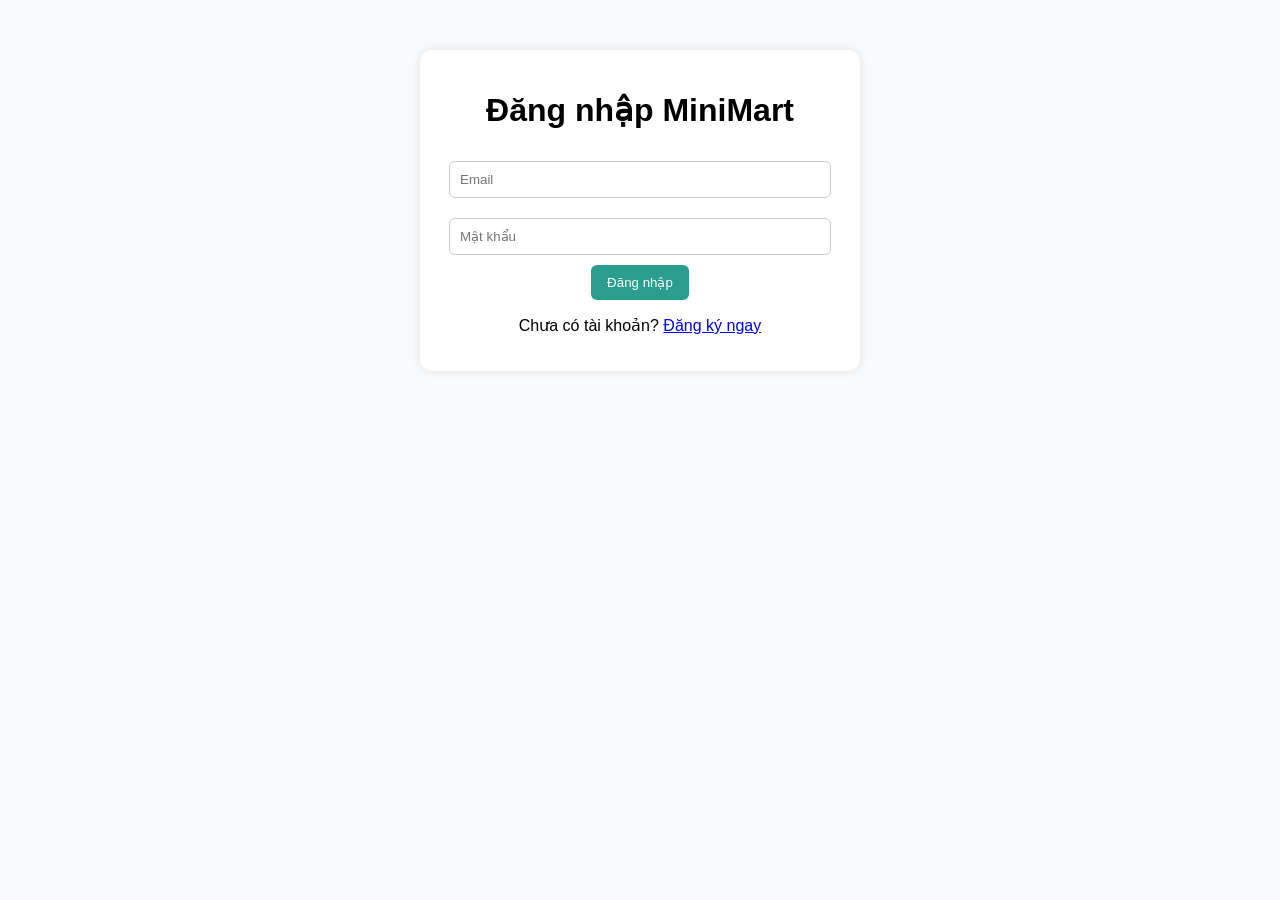
<file: index.html>
<!DOCTYPE html>
<html lang="vi">
<head>
  <meta charset="UTF-8" />
  <meta name="viewport" content="width=device-width, initial-scale=1.0" />
  <title>Đăng nhập MiniMart</title>
  <link rel="stylesheet" href="css/style.css" />
</head>
<body>
  <div class="container">
    <h1>Đăng nhập MiniMart</h1>
    <input type="email" id="loginEmail" placeholder="Email" />
    <input type="password" id="loginPassword" placeholder="Mật khẩu" />
    <button id="loginBtn">Đăng nhập</button>
    <p>Chưa có tài khoản? <a href="register.html">Đăng ký ngay</a></p>
  </div>
  <script src="js/script.js"></script>
</body>
</html>
</file>
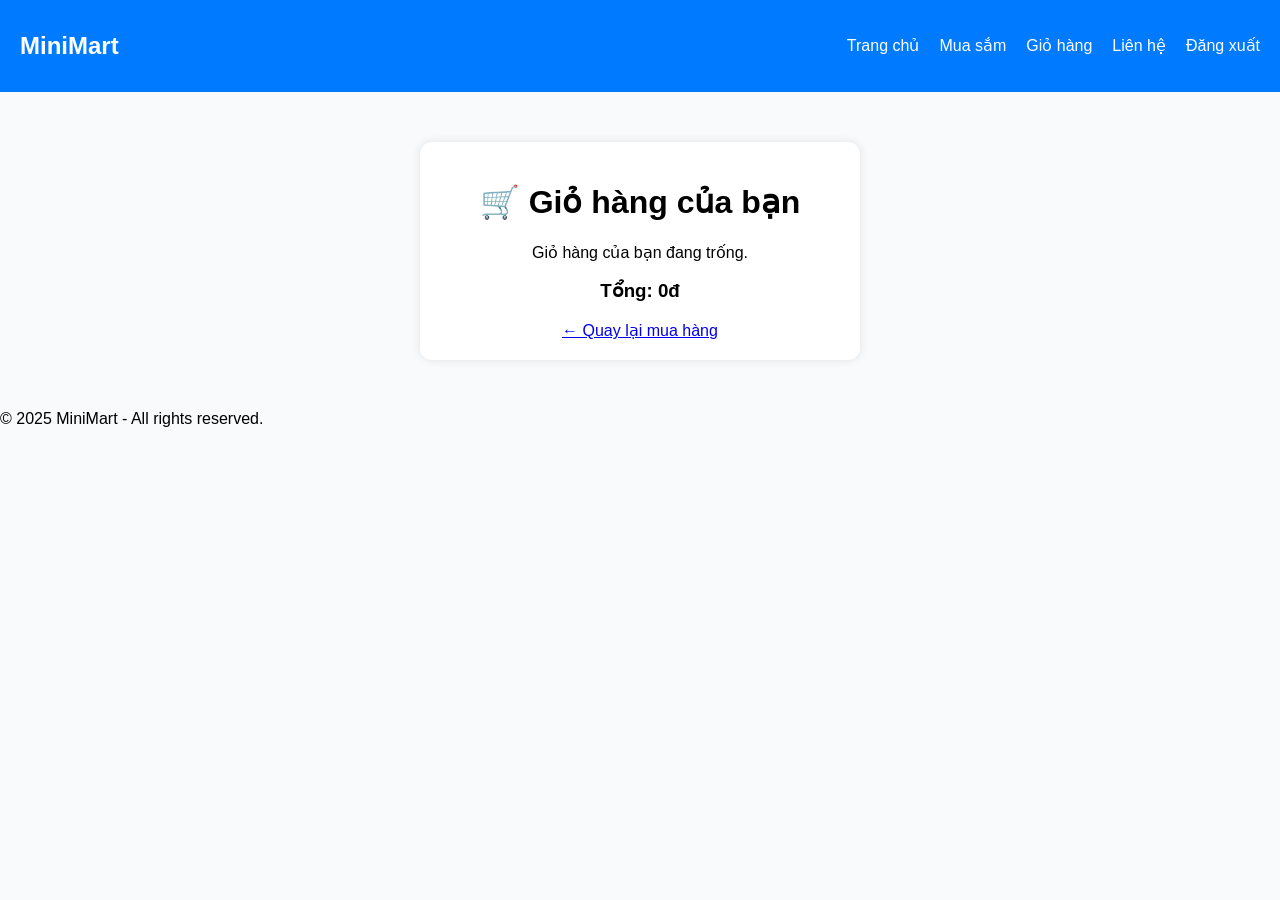
<file: cart.html>
<!DOCTYPE html>
<html lang="vi">
<head>
  <meta charset="UTF-8" />
  <meta name="viewport" content="width=device-width, initial-scale=1.0" />
  <title>Giỏ hàng của bạn</title>
  <link rel="stylesheet" href="css/style.css" />
</head>
<body>
    <nav class="navbar">
      <h2 class="logo">MiniMart</h2>
    <ul class="nav-links">
      <li><a href="main.html">Trang chủ</a></li>
      <li><a href="shop.html">Mua sắm</a></li>
      <li><a href="cart.html">Giỏ hàng</a></li>
      <li><a href="contact.html">Liên hệ</a></li>
      <li><a href="index.html">Đăng xuất</a></li>
    </ul>
  </nav>

  <div class="container">
    <h1>🛒 Giỏ hàng của bạn</h1>
    <div id="cartItems"></div>
    <section id="cartItems"></section>
    <h3 id="totalPrice"></h3>
    <a href="shop.html">← Quay lại mua hàng</a>
  </div>
  <footer>
    <p>© 2025 MiniMart - All rights reserved.</p>
  </footer>
  <script src="js/script.js"></script>
</body>
</html>
</file>
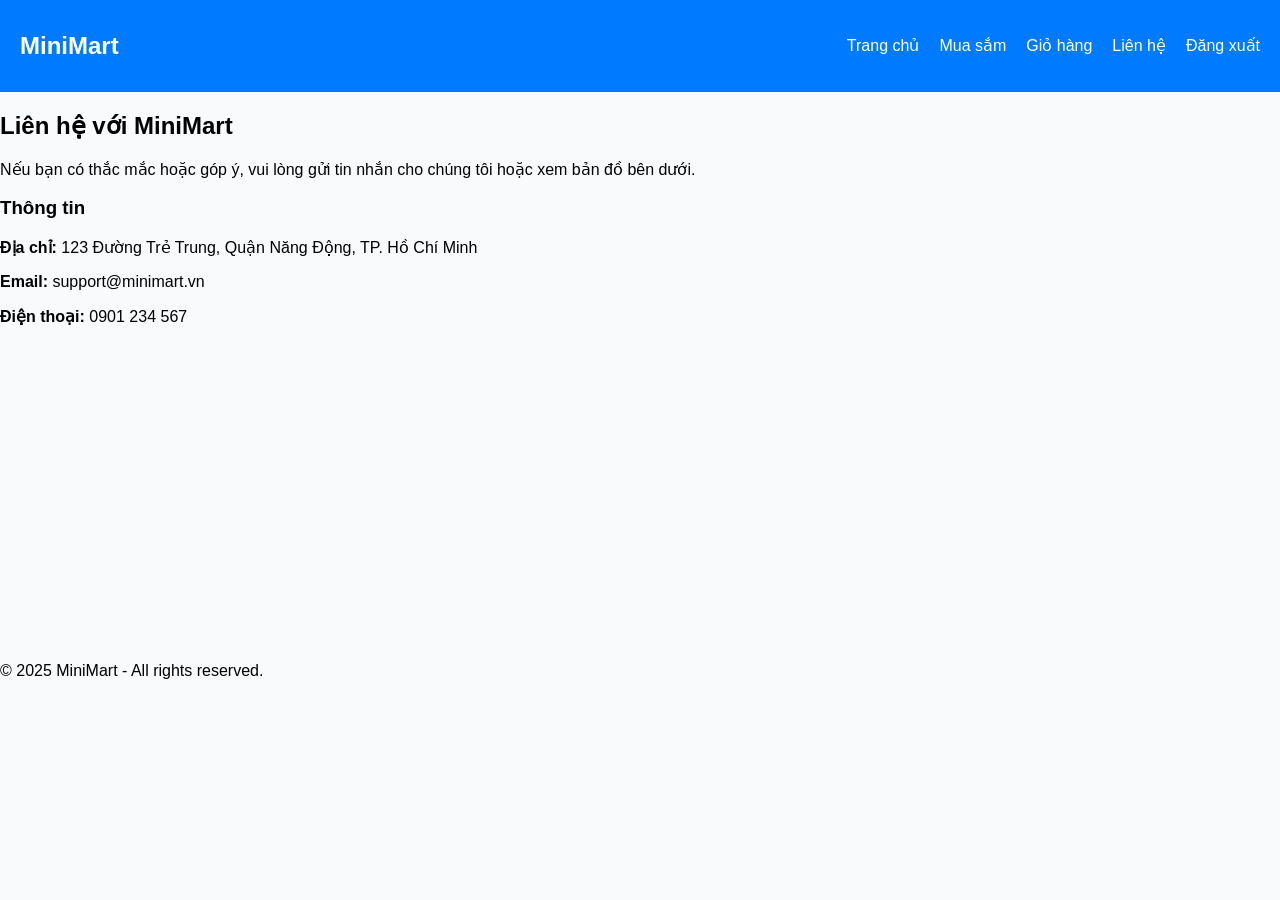
<file: contact.html>
<!DOCTYPE html>
<html lang="vi">
<head>
  <meta charset="UTF-8">
  <meta name="viewport" content="width=device-width, initial-scale=1.0">
  <title>Liên hệ - MiniMart</title>
  <link rel="stylesheet" href="css/style.css">
</head>
<body>
  <nav class="navbar">
      <h2 class="logo">MiniMart</h2>
    <ul class="nav-links">
      <li><a href="main.html">Trang chủ</a></li>
      <li><a href="shop.html">Mua sắm</a></li>
      <li><a href="cart.html">Giỏ hàng</a></li>
      <li><a href="contact.html">Liên hệ</a></li>
      <li><a href="index.html">Đăng xuất</a></li>
    </ul>
  </nav>

  <main class="contact-container">
    <h2>Liên hệ với MiniMart</h2>
    <p>Nếu bạn có thắc mắc hoặc góp ý, vui lòng gửi tin nhắn cho chúng tôi hoặc xem bản đồ bên dưới.</p>

    <div class="contact-info">
      <div class="contact-details">
        <h3>Thông tin</h3>
        <p><strong>Địa chỉ:</strong> 123 Đường Trẻ Trung, Quận Năng Động, TP. Hồ Chí Minh</p>
        <p><strong>Email:</strong> support@minimart.vn</p>
        <p><strong>Điện thoại:</strong> 0901 234 567</p>
      </div>

      <div class="contact-map">
        <!-- Thay src bên dưới bằng địa chỉ thật nếu muốn -->
        <iframe
          src="https://www.google.com/maps/embed?pb=!1m18!1m12!1m3!1d3919.526733445334!2d106.70042367451725!3d10.770223259290773!2m3!1f0!2f0!3f0!3m2!1i1024!2i768!4f13.1!3m3!1m2!1s0x31752f46923b1f49%3A0x82a0b7aef6572e9b!2zU8OibiB2acOqbiBUaOG6oW5oLCBUUC5IQ00!5e0!3m2!1svi!2s!4v1690000000000!5m2!1svi!2s"
          width="100%" height="300" style="border:0; border-radius: 12px;" allowfullscreen="" loading="lazy">
        </iframe>
      </div>
    </div>
  </main>

  <footer>
    <p>© 2025 MiniMart - All rights reserved.</p>
  </footer>
</body>
</html>
</file>
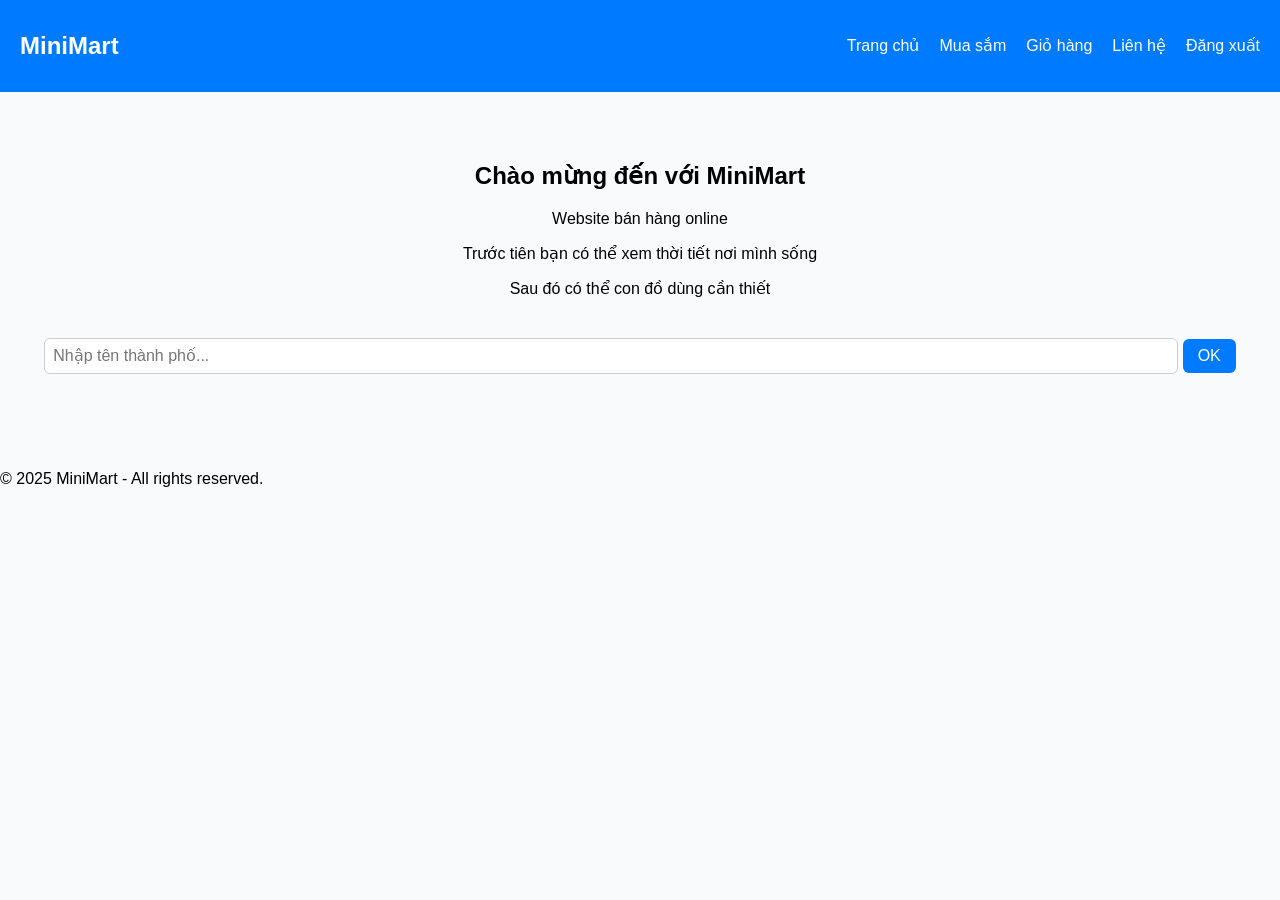
<file: main.html>
<!DOCTYPE html>
<html lang="vi">
<head>
    <meta charset="UTF-8" />
    <meta name="viewport" content="width=device-width, initial-scale=1.0" />
    <title>MiniMart - Trang chủ</title>
    <link rel="stylesheet" href="css/style.css" />
</head>
<body>
    <!-- 🔹 Thanh điều hướng -->
    <nav class="navbar">
        <h2 class="logo">MiniMart</h2>
        <ul class="nav-links">
            <li><a href="main.html">Trang chủ</a></li>
            <li><a href="shop.html">Mua sắm</a></li>
            <li><a href="cart.html">Giỏ hàng</a></li>
            <li><a href="contact.html">Liên hệ</a></li>
            <li><a href="index.html">Đăng xuất</a></li>
        </ul>
    </nav>

    <!-- 🔹 Nội dung chính -->
    <section class="main">
        <h1>Chào mừng đến với MiniMart</h1>
        <p>Website bán hàng online</p>
        <p>Trước tiên bạn có thể xem thời tiết nơi mình sống</p>
        <p>Sau đó có thể con đồ dùng cần thiết</p>

        <!-- Nhập tên thành phố để xem thời tiết -->
        <div class="weather-section">
            <input type="text" id="cityInput" placeholder="Nhập tên thành phố..." />
            <button id="getWeatherBtn">OK</button>
            <div id="weatherResult"></div>
        </div>
    </section>
    <footer>
    <p>© 2025 MiniMart - All rights reserved.</p>
  </footer>

    <script src="js/script.js"></script>
</body>
</html>
</file>
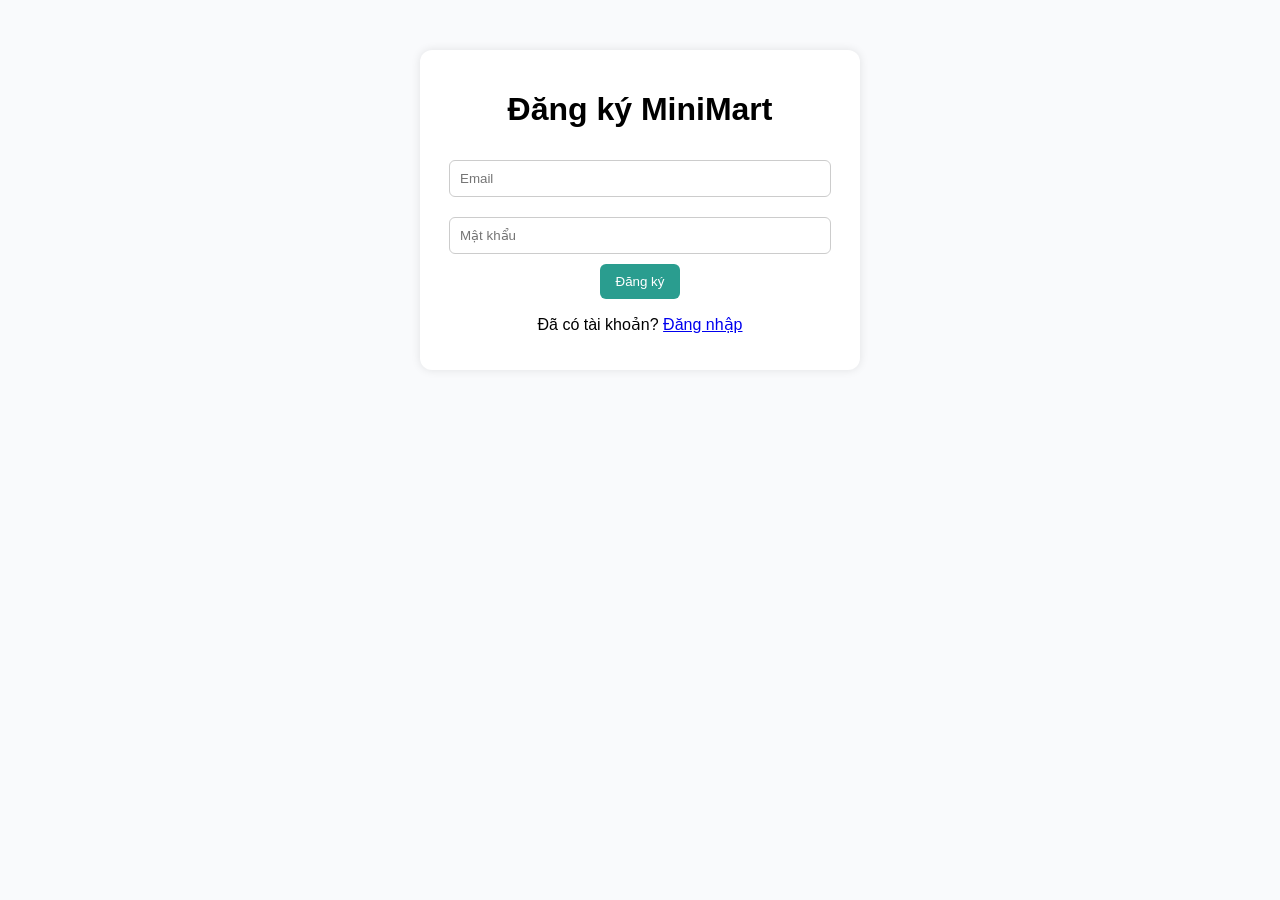
<file: register.html>
<!DOCTYPE html>
<html lang="vi">
<head>
  <meta charset="UTF-8" />
  <meta name="viewport" content="width=device-width, initial-scale=1.0" />
  <title>Đăng ký MiniMart</title>
  <link rel="stylesheet" href="css/style.css" />
</head>
<body>
  <div class="container">
    <h1>Đăng ký MiniMart</h1>
    <input type="email" id="regEmail" placeholder="Email" />
    <input type="password" id="regPassword" placeholder="Mật khẩu" />
    <button id="registerBtn">Đăng ký</button>
    <p>Đã có tài khoản? <a href="index.html">Đăng nhập</a></p>
  </div>
  <script src="js/script.js"></script>
</body>
</html>
</file>
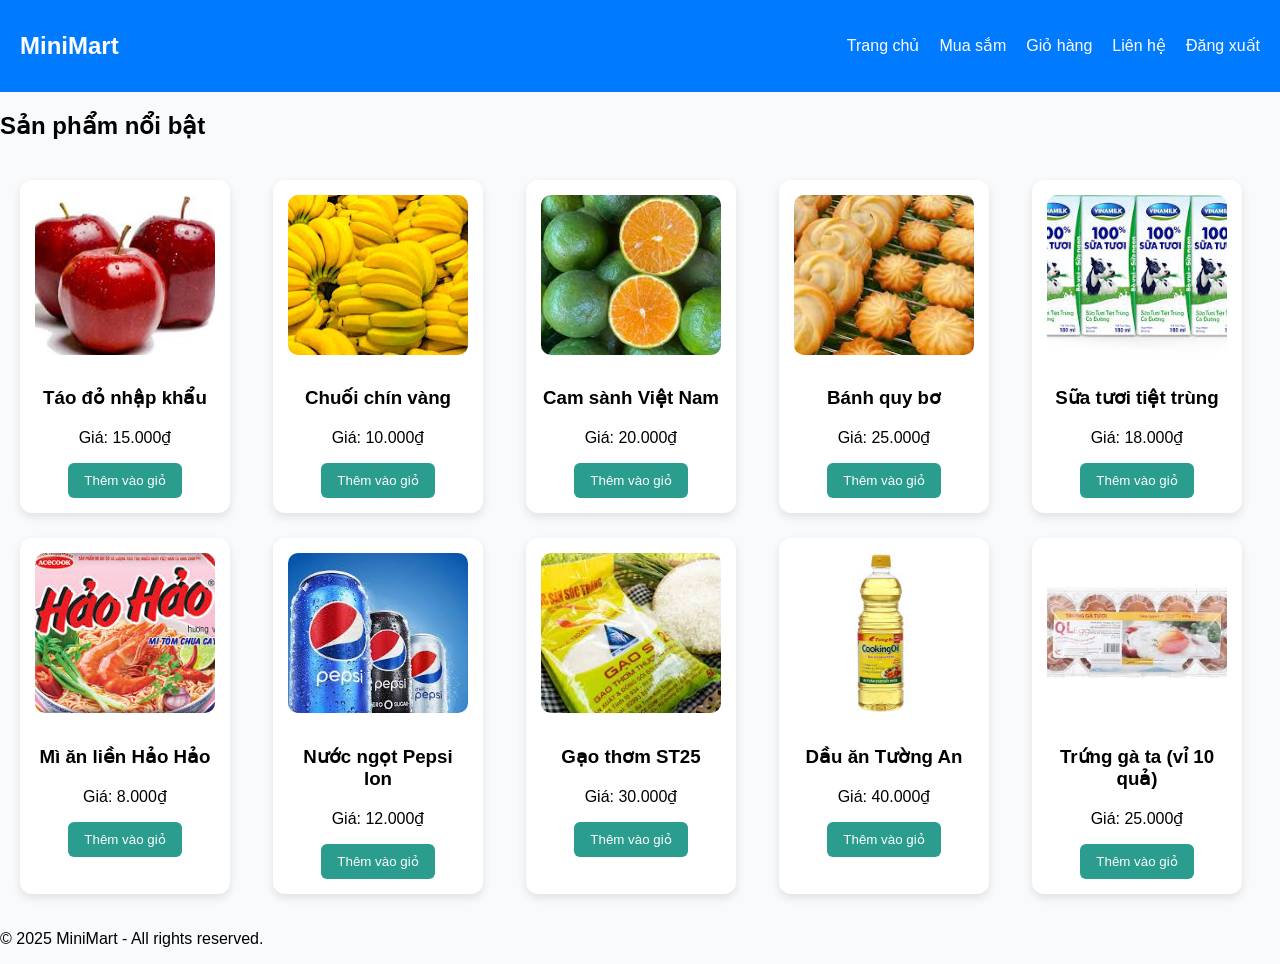
<file: shop.html>
<!DOCTYPE html>
<html lang="vi">
<head>
  <meta charset="UTF-8" />
  <meta name="viewport" content="width=device-width, initial-scale=1.0" />
  <title>MiniMart - Mua sắm</title>
  <link rel="stylesheet" href="css/style.css" />
</head>
<body>
  <nav class="navbar">
    <h2 class="logo">MiniMart</h2>
    <ul class="nav-links">
      <li><a href="main.html">Trang chủ</a></li>
      <li><a href="shop.html">Mua sắm</a></li>
      <li><a href="cart.html">Giỏ hàng</a></li>
      <li><a href="contact.html">Liên hệ</a></li>
      <li><a href="index.html">Đăng xuất</a></li>
    </ul>
  </nav>

  <main>
    <h2>Sản phẩm nổi bật</h2>
    <div class="product-list">

      <div class="product">
        <img src="./img/Táođỏnhậpkhẩu.jpg" alt="Táo đỏ nhập khẩu">
        <h3>Táo đỏ nhập khẩu</h3>
        <p>Giá: 15.000₫</p>
        <button onclick="addToCart('Táo đỏ nhập khẩu', 15000)">Thêm vào giỏ</button>
      </div>

      <div class="product">
        <img src="./img/Chuốichínvàng.jpg" alt="Chuối chín vàng">
        <h3>Chuối chín vàng</h3>
        <p>Giá: 10.000₫</p>
        <button onclick="addToCart('Chuối chín vàng', 10000)">Thêm vào giỏ</button>
      </div>

      <div class="product">
        <img src="./img/CamsànhViệtNam.jpg" alt="Cam sành Việt Nam">
        <h3>Cam sành Việt Nam</h3>
        <p>Giá: 20.000₫</p>
        <button onclick="addToCart('Cam sành Việt Nam', 20000)">Thêm vào giỏ</button>
      </div>

      <div class="product">
        <img src="./img/Bánhquybơ.jpg" alt="Bánh quy bơ">
        <h3>Bánh quy bơ</h3>
        <p>Giá: 25.000₫</p>
        <button onclick="addToCart('Bánh quy bơ', 25000)">Thêm vào giỏ</button>
      </div>

      <div class="product">
        <img src="./img/Sữatươitiệttrùng.jpg" alt="Sữa tươi tiệt trùng">
        <h3>Sữa tươi tiệt trùng</h3>
        <p>Giá: 18.000₫</p>
        <button onclick="addToCart('Sữa tươi tiệt trùng', 18000)">Thêm vào giỏ</button>
      </div>

      <div class="product">
        <img src="./img/MìănliềnHảoHảo.jpg" alt="Mì ăn liền Hảo Hảo">
        <h3>Mì ăn liền Hảo Hảo</h3>
        <p>Giá: 8.000₫</p>
        <button onclick="addToCart('Mì ăn liền Hảo Hảo', 8000)">Thêm vào giỏ</button>
      </div>

      <div class="product">
        <img src="./img/NướcngọtPepsilon.jpg" alt="Nước ngọt Pepsi lon">
        <h3>Nước ngọt Pepsi lon</h3>
        <p>Giá: 12.000₫</p>
        <button onclick="addToCart('Nước ngọt Pepsi lon', 12000)">Thêm vào giỏ</button>
      </div>

      <div class="product">
        <img src="./img/GạothơmST25.jpg" alt="Gạo thơm ST25">
        <h3>Gạo thơm ST25</h3>
        <p>Giá: 30.000₫</p>
        <button onclick="addToCart('Gạo thơm ST25', 30000)">Thêm vào giỏ</button>
      </div>

      <div class="product">
        <img src="./img/DầuănTườngAn.jpg" alt="Dầu ăn Tường An">
        <h3>Dầu ăn Tường An</h3>
        <p>Giá: 40.000₫</p>
        <button onclick="addToCart('Dầu ăn Tường An', 40000)">Thêm vào giỏ</button>
      </div>

      <div class="product">
        <img src="./img/Trứnggàtavỉ10quả.jpg" alt="Trứng gà ta (vỉ 10 quả)">
        <h3>Trứng gà ta (vỉ 10 quả)</h3>
        <p>Giá: 25.000₫</p>
        <button onclick="addToCart('Trứng gà ta (vỉ 10 quả)', 25000)">Thêm vào giỏ</button>
      </div>

    </div>
  </main>

  <footer>
    <p>© 2025 MiniMart - All rights reserved.</p>
  </footer>

  <script src="js/script.js"></script>
</body>
</html>
</file>
<file: css/style.css>
body {
  font-family: 'Segoe UI', sans-serif;
  background-color: #f6f6f6;
  margin: 0;
  padding: 0;
}

.container {
  width: 90%;
  max-width: 400px;
  margin: 50px auto;
  text-align: center;
  background: white;
  padding: 20px;
  border-radius: 12px;
  box-shadow: 0 0 10px rgba(0,0,0,0.1);
}

input {
  width: 90%;
  padding: 10px;
  margin: 10px 0;
  border-radius: 6px;
  border: 1px solid #ccc;
}

button {
  background-color: #2a9d8f;
  color: white;
  border: none;
  padding: 10px 16px;
  border-radius: 6px;
  cursor: pointer;
}

button:hover {
  background-color: #21867a;
}

header {
  display: flex;
  justify-content: space-between;
  align-items: center;
  background: #264653;
  color: white;
  padding: 10px 20px;
}

.user-info {
  display: flex;
  gap: 10px;
  align-items: center;
}

.product-list {
  display: flex;
  justify-content: center;
  gap: 20px;
  flex-wrap: wrap;
  padding: 20px;
}

.product {
  background: white;
  padding: 15px;
  border-radius: 10px;
  width: 180px;
  text-align: center;
  box-shadow: 0 0 8px rgba(0,0,0,0.1);
}

.cart-item {
  border-bottom: 1px solid #ddd;
  padding: 10px;
  text-align: left;
}

.remove-btn {
  background-color: #e63946;
  border: none;
  color: white;
  padding: 5px 8px;
  border-radius: 5px;
  cursor: pointer;
}

.weather-box {
  display: flex;
  align-items: center;
  gap: 8px;
  font-size: 16px;
  font-weight: 500;
  color: #333;
  background: #f0f8ff;
  padding: 8px 12px;
  border-radius: 8px;
  width: fit-content;
  margin: 10px auto;
}

.weather-box img {
  width: 30px;
  height: 30px;
}

body {
  font-family: Arial, sans-serif;
  margin: 0;
  background-color: #f9fafc;
}

.navbar {
  background-color: #007bff;
  color: white;
  display: flex;
  justify-content: space-between;
  align-items: center;
  padding: 12px 20px;
}

.nav-links {
  display: flex;
  gap: 20px;
  list-style: none;
  display: flex;
  gap: 20px;
  padding: 0;
}

.nav-links a {
  color: white;
  text-decoration: none;
  font-weight: 500;
  
}

.nav-links a.active {
  text-decoration: underline;
}

.main {
  text-align: center;
  padding: 50px 20px;
}

.weather-section {
  margin-top: 30px;
}

.weather-section input {
  padding: 8px;
  font-size: 16px;
}

.weather-section button {
  padding: 8px 15px;
  font-size: 16px;
  background-color: #007bff;
  color: white;
  border: none;
  cursor: pointer;
}

#weatherResult {
  margin-top: 20px;
  font-size: 18px;
  font-weight: 500;
  color: #333;
}

.nav-links a:hover {
  text-decoration: none;
  opacity: 0.9;
}

.product-list {
  display: grid;
  grid-template-columns: repeat(auto-fit, minmax(220px, 1fr));
  gap: 25px;
  padding: 20px;
}

.product {
  background-color: #fff;
  border-radius: 12px;
  box-shadow: 0 4px 10px rgba(0,0,0,0.1);
  text-align: center;
  padding: 15px;
  transition: transform 0.2s ease;
}

.product:hover {
  transform: translateY(-5px);
}

.product img {
  width: 100%;
  height: 160px;
  object-fit: cover;
  border-radius: 10px;
  margin-bottom: 10px;
}
</file>
